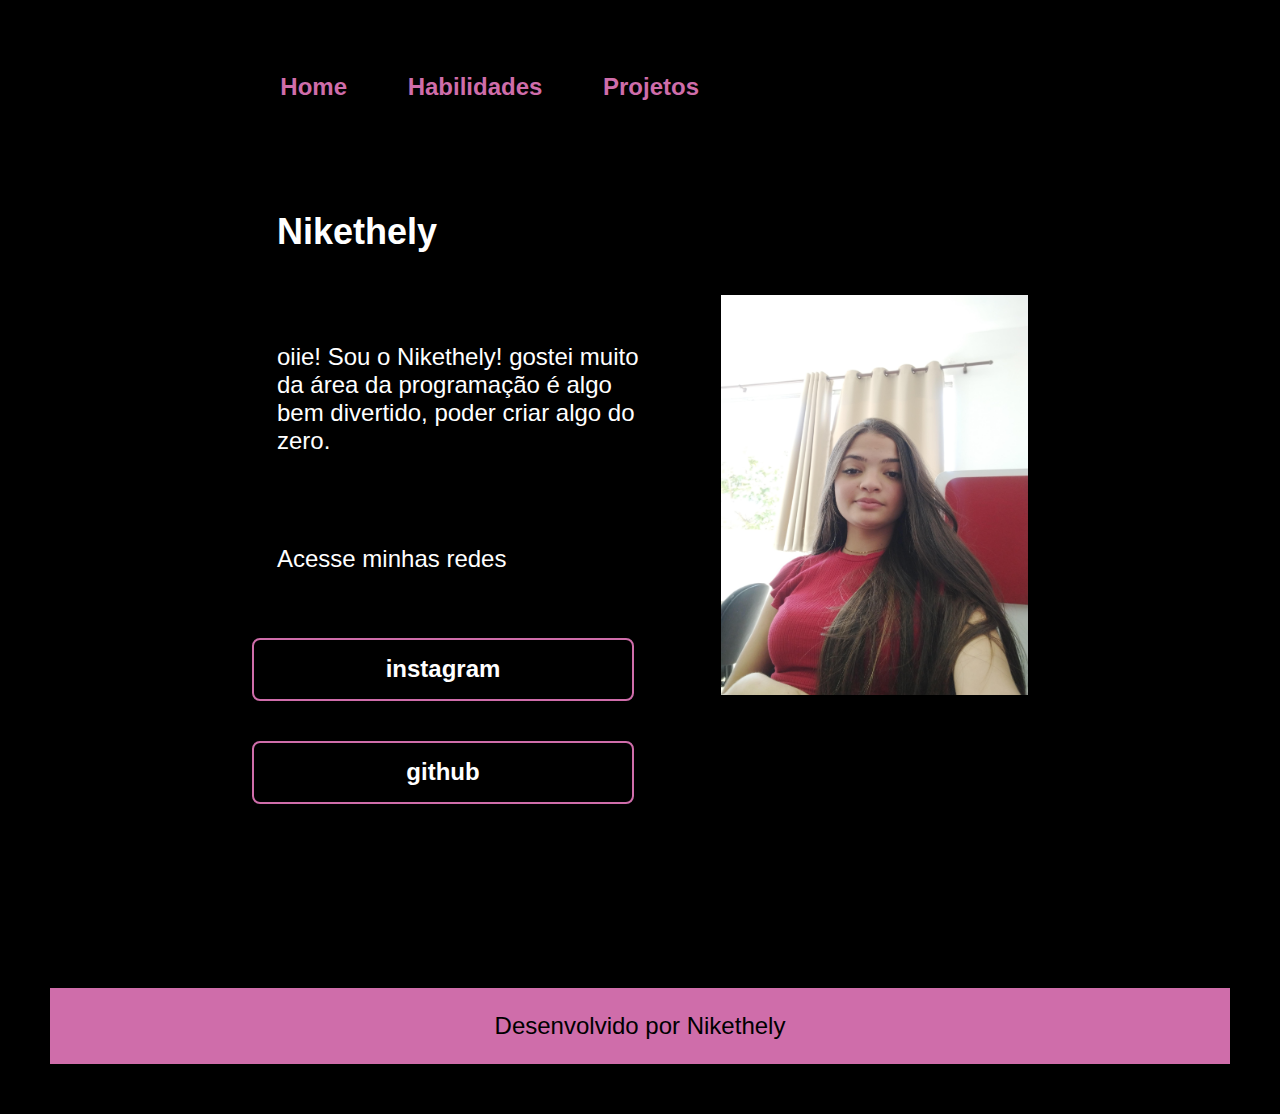
<file: nik/index.html>
<!DOCTYPE html>
<html lang="pt-br">
<head>
    <meta charset="UTF-8">
    <meta name="viewport" content="width=device-width, initial-scale=1.0">
    <title>portifolio</title>
    <link rel="stylesheet" href="style.css">
</head>
<body>
        <header class="cabecalho">
            <hav class="cabecalh__menu">  
                <a class="cabecalho__menu__link" href="index.html">Home</a>
                <a class="cabecalho__menu__link" href="habilidades.html">Habilidades</a>
                <a class="cabecalho__menu__link" href="projetos.html">Projetos</a>
            </header>
    </hav> 
</body>
<main class="apresentacao">
   <section class="apresentacao__conteudo">
    <h1 class="apresentacao__conteudo__titulo">Nikethely</h1>
    <p class="apresentacao__conteudo__texto">oiie! Sou o Nikethely! gostei muito da área da programação é algo bem divertido, poder criar algo do zero.</p>
    <h2 class="apresentacao__links__subtitulo">Acesse minhas redes</h2>
   
    <a class="apresentacao__links__link" href="https://instagram.com/in/Nikethelyy/"> 
        instagram </a>
    
    
    <a class="apresentacao__links__link" href="https://github.com/Nikethely"> 
        
    github
    </a>

    
    


   </section>

   <img class="imagem" src="images.jpg" alt="eu mesmo">
</main>
    <footer class="rodape">
        Desenvolvido por Nikethely
    </footer>
</html>
</file>
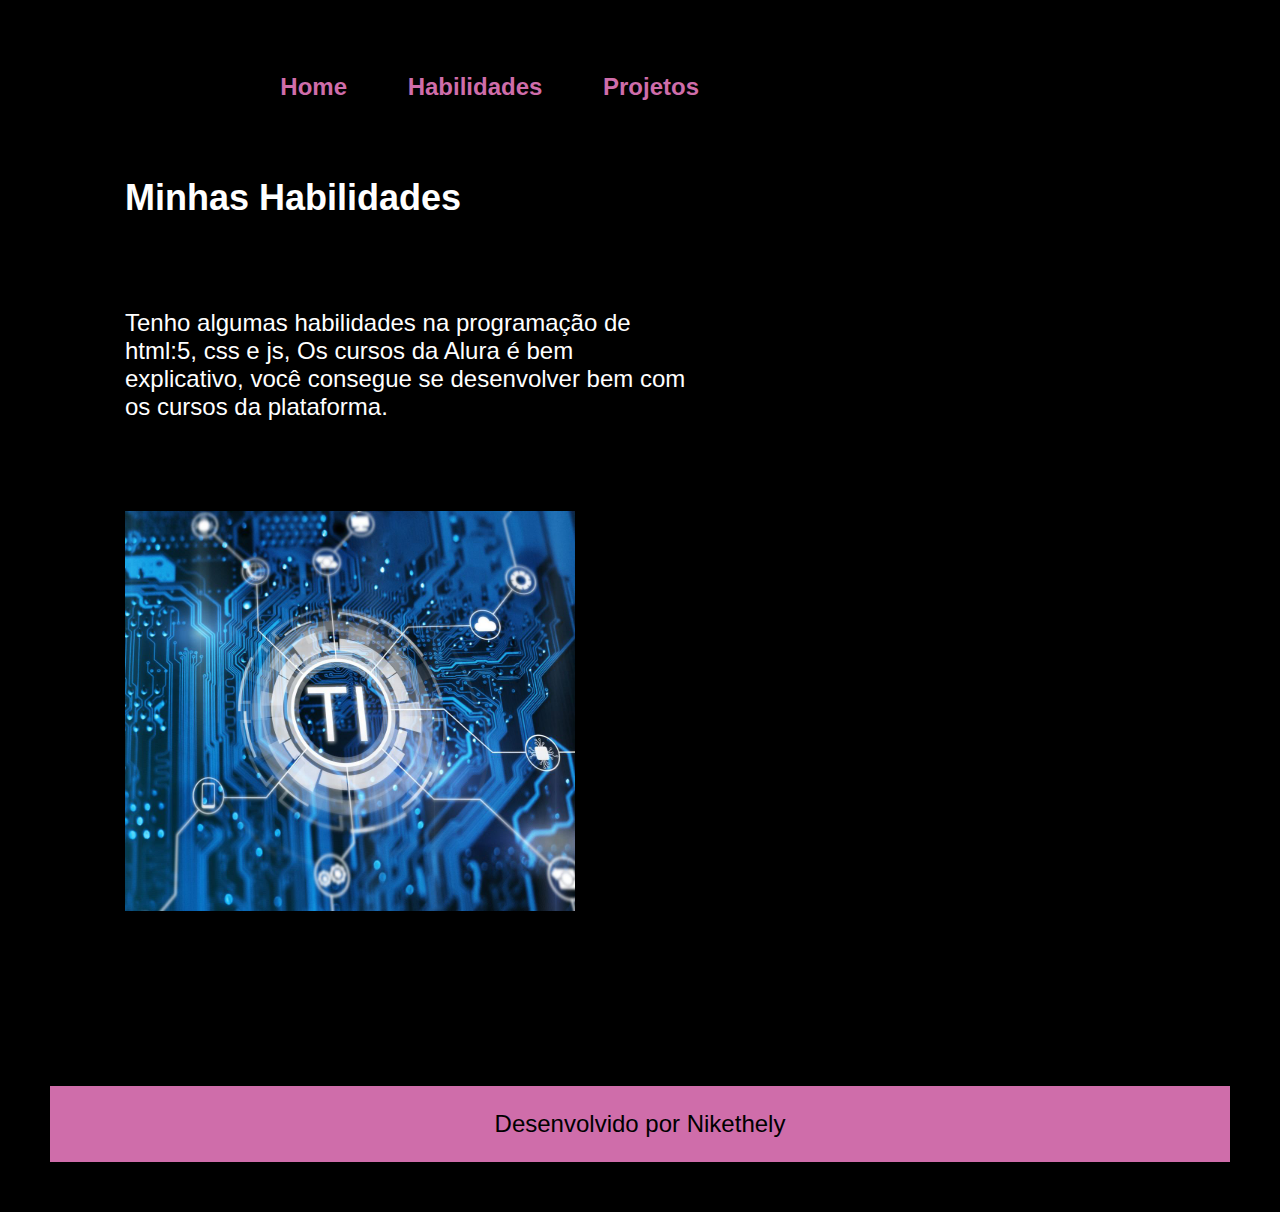
<file: nik/habilidades.html>
<!DOCTYPE html>
<html lang="pt-br">
<head>
    <meta charset="UTF-8">
    <meta name="viewport" content="width=device-width, initial-scale=1.0">
    <title>habilidades</title>
    <link rel="stylesheet" href="style.css">
</head>
<body>
    <header class="cabecalho">
        <hav class="cabecalh__menu">  
            <a class="cabecalho__menu__link" href="index.html">Home</a>
            <a class="cabecalho__menu__link" href="habilidades.html">Habilidades</a>
            <a class="cabecalho__menu__link" href="projetos.html">Projetos</a>
    </header>
        </hav> 
</body>
<main class="apresentacao__conteudo">
    <section class="apresentacao__conteudo">
        <h1 class="apresentacao__conteudo__titulo">Minhas Habilidades</h1>
        <p class="apresentacao__conteudo__texto">Tenho algumas habilidades na programação de html:5, css e js,
            Os cursos da Alura é bem explicativo, você consegue se desenvolver bem com os cursos da plataforma.
            </p>
            <img class="imagem" src="Tecnologia32-scaled.jpg" alt="">

    </section>
    
</main>
<footer class="rodape">
    Desenvolvido por Nikethely
</footer>
</file>
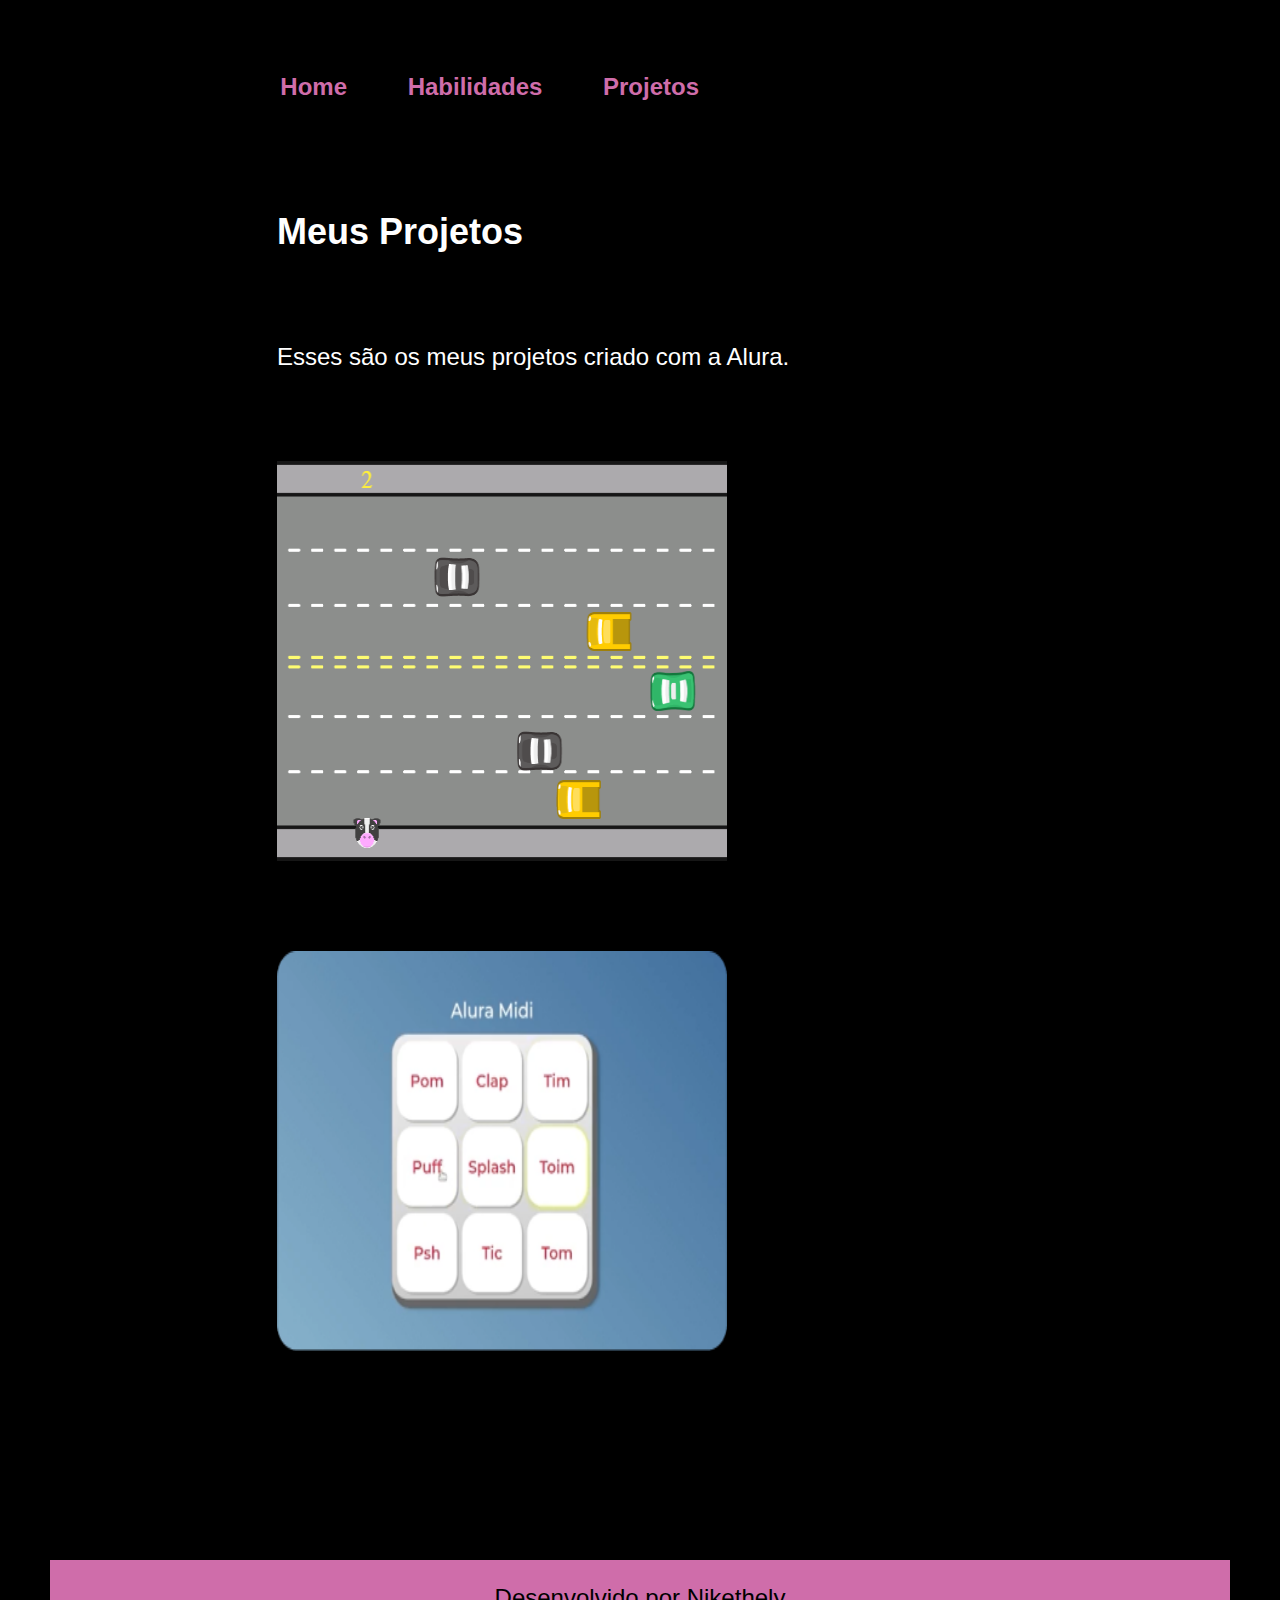
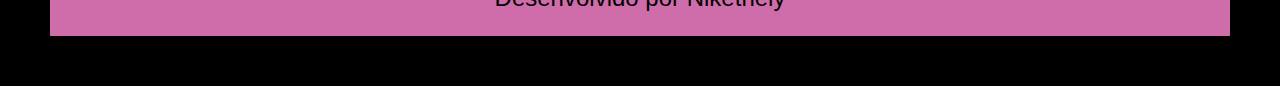
<file: nik/projetos.html>
<!DOCTYPE html>
<html lang="pt-br">
<head>
    <meta charset="UTF-8">
    <meta name="viewport" content="width=device-width, initial-scale=1.0">
    <title>projetos</title>
    <link rel="stylesheet" href="style.css">
</head>
<body>
    <header class="cabecalho">
        <hav class="cabecalh__menu">  
            <a class="cabecalho__menu__link" href="index.html">Home</a>
            <a class="cabecalho__menu__link" href="habilidades.html">Habilidades</a>
            <a class="cabecalho__menu__link" href="projetos.html">Projetos</a>
     </header>
        </hav> 
</body>
<main class="apresentacao">
    <section class="apresentacao__conteudo">
     <h1 class="apresentacao__conteudo__titulo">Meus Projetos</h1>
     <p class="apresentacao__conteudo__texto">Esses são os meus projetos criado com a Alura.
    </p>
   
<img class="imagem" src="robotron.png">
<img class="imagem" src="jogo da vakinha.png">
</section>

 </main>
 <footer class="rodape">
    Desenvolvido por Nikethely
</footer>
</html>
</file>
<file: nik/style.css>
:root {
    --cor-primaria: #000000;
    --cor-secundaria: #ffffff;
    --cor-terciaria: #cf6daa;
    --cor-hover: #ffffff;

    --fonte-primaria: 'Krona One', sans-serif;
    --fonte-secundaria: 'Montserrat', sans-serif;
}
*{
    margin: 0;
    padding: 25px;
   
}

body{
    box-sizing: border-box;
    background-color: var(--cor-primaria);
    color: var(--cor-secundaria);
    margin: 0,0,60px;
    
}
.cabecalho{
    padding: 2% 5% 0% 15%;
}
.cabecalho__menu{
    display: flex;
    gap: 80px;
}
.cabecalho__menu__link{
    font-family: var(--fonte-secundaria);
    font-size: 24px;
    font-weight: 600;
    align-items: center;
    color: var(--cor-terciaria);
    text-decoration: none;
    padding: 3%
}
.apresentacao{
    padding: 5% 15%;
    display: flex;
    align-items: center;
    justify-content: space-between;
}
.apresentacao__conteudo{
    width: 615px;
    display: flex;
    flex-direction: column;
    gap: 40px;
}

.apresentacao__conteudo__titulo{
    font-size: 36px;
    font-family: var(--fonte-primaria);
}
.titulo-destaque{
    color: var(--cor-terciaria);
}
.apresentacao__conteudo__texto{
    font-size: 24px;
    font-family: var(--fonte-secundaria);
}

.apresentacao__links{
    display: flex;
    flex-direction: column;
    justify-content: space-between;
    align-items: center;
    gap: 32px;
}
.apresentacao__links__subtitulo{
    font-family: var(--fonte-primaria);
    font-weight: 400;
    font-size: 24px;
}
.apresentacao__links__link{
    display: flex;
    justify-content: center;
    gap: 10px;
    border: 2px solid var(--cor-terciaria);
    width: 378px;
    text-align: center;
    border-radius: 8px;
    font-size: 24px;
    font-weight: 600;
    padding: 15.5px 0;
    text-decoration: none;
    color: var(--cor-secundaria);
    font-family: var(--fonte-secundaria);
}
.apresentacao__links__link:hover{
    background-color: var(--cor-terciaria);
}
.rodape{
    color: var(--cor-primaria);
    background-color: var(--cor-terciaria);
    padding: 1.5rem;
    text-align: center;
    font-family: var(--fonte-secundaria);
    font-size: 1.5rem;
    font-weight: 200;
    min-height: 200%;
    position: relative;
    margin-top: 100px;
}

.imagem{
    width: 450px;
    height: 400px;
}
</file>
